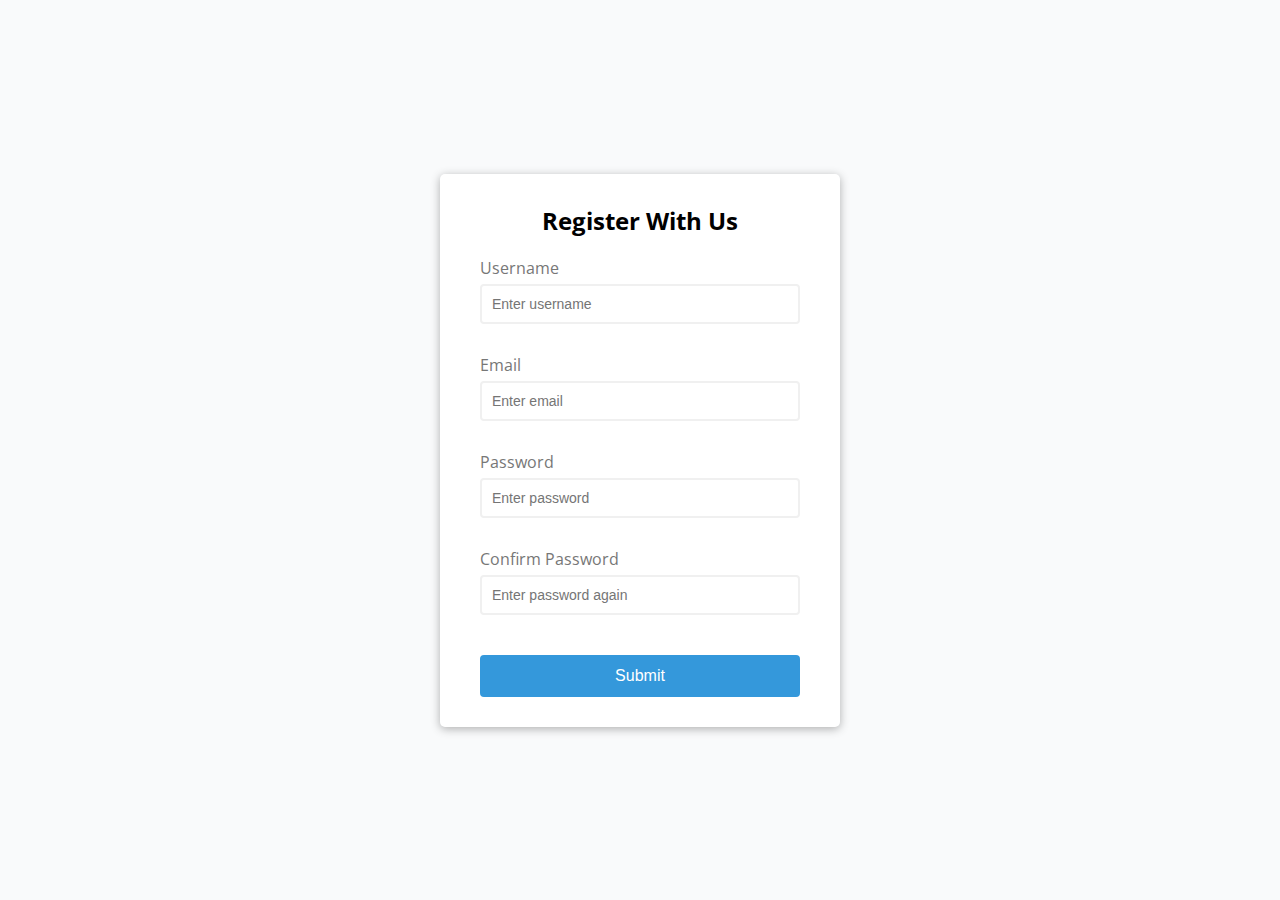
<file: formValidator/index.html>
<!DOCTYPE html>
<html lang="en">
  <head>
    <meta charset="UTF-8" />
    <meta name="viewport" content="width=device-width, initial-scale=1.0" />

    <link rel="stylesheet" href="style.css" />

    <title>Form Validator</title>
  </head>
  <body>
    <div class="container">
      <form id="form" class="form">
        <h2>Register With Us</h2>
        <div class="form-control">
          <label for="username">Username</label>
          <input type="text" id="username" placeholder="Enter username" />
          <small>Error message</small>
        </div>
        <div class="form-control">
          <label for="email">Email</label>
          <input type="text" id="email" placeholder="Enter email" />
          <small>Error message</small>
        </div>
        <div class="form-control">
          <label for="password">Password</label>
          <input type="password" id="password" placeholder="Enter password" />
          <small>Error message</small>
        </div>
        <div class="form-control">
          <label for="password2">Confirm Password</label>
          <input
            type="password"
            id="password2"
            placeholder="Enter password again"
          />
          <small>Error message</small>
        </div>
        <button type="submit">Submit</button>
      </form>
    </div>

    <script src="script.js"></script>
  </body>
</html>
</file>
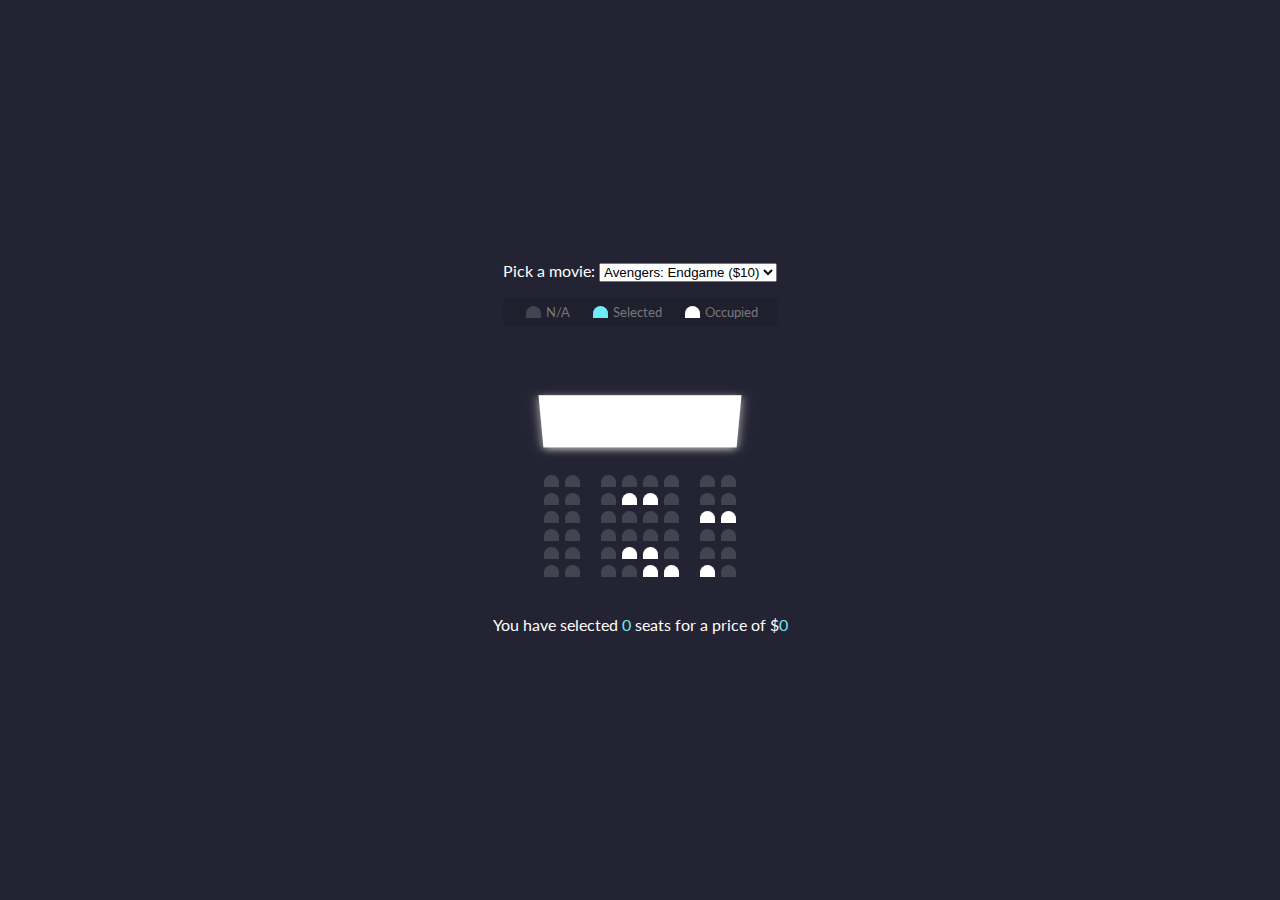
<file: movieSeatBooking/index.html>
<!DOCTYPE html>
<html lang="en">
  <head>
    <meta charset="UTF-8" />
    <meta name="viewport" content="width=device-width, initial-scale=1.0" />

    <link rel="stylesheet" href="style.css" />

    <title>Movie Seat Booking</title>
  </head>
  <body>
    <div class="movie-selector">
      <label>Pick a movie:</label>
      <select id="movie">
        <option value="10">Avengers: Endgame ($10)</option>
        <option value="12">Joker ($12)</option>
        <option value="8">Toy Story 4 ($8)</option>
        <option value="9">The Lion King ($9)</option>
      </select>
    </div>

    <ul class="showcase">
      <li>
        <div class="seat"></div>
        <small>N/A</small>
      </li>
      <li>
        <div class="seat selected"></div>
        <small>Selected</small>
      </li>
      <li>
        <div class="seat occupied"></div>
        <small>Occupied</small>
      </li>
    </ul>

    <div class="container">
      <div class="screen"></div>
      <div class="row">
        <div class="seat"></div>
        <div class="seat"></div>
        <div class="seat"></div>
        <div class="seat"></div>
        <div class="seat"></div>
        <div class="seat"></div>
        <div class="seat"></div>
        <div class="seat"></div>
      </div>
      <div class="row">
        <div class="seat"></div>
        <div class="seat"></div>
        <div class="seat"></div>
        <div class="seat occupied"></div>
        <div class="seat occupied"></div>
        <div class="seat"></div>
        <div class="seat"></div>
        <div class="seat"></div>
      </div>
      <div class="row">
        <div class="seat"></div>
        <div class="seat"></div>
        <div class="seat"></div>
        <div class="seat"></div>
        <div class="seat"></div>
        <div class="seat"></div>
        <div class="seat occupied"></div>
        <div class="seat occupied"></div>
      </div>
      <div class="row">
        <div class="seat"></div>
        <div class="seat"></div>
        <div class="seat"></div>
        <div class="seat"></div>
        <div class="seat"></div>
        <div class="seat"></div>
        <div class="seat"></div>
        <div class="seat"></div>
      </div>
      <div class="row">
        <div class="seat"></div>
        <div class="seat"></div>
        <div class="seat"></div>
        <div class="seat occupied"></div>
        <div class="seat occupied"></div>
        <div class="seat"></div>
        <div class="seat"></div>
        <div class="seat"></div>
      </div>
      <div class="row">
        <div class="seat"></div>
        <div class="seat"></div>
        <div class="seat"></div>
        <div class="seat"></div>
        <div class="seat occupied"></div>
        <div class="seat occupied"></div>
        <div class="seat occupied"></div>
        <div class="seat"></div>
      </div>
    </div>

    <p class="text">
      You have selected <span id="count">0</span> seats for a price of $<span
        id="total"
        >0</span
      >
    </p>

    <script type="text/javascript" src="script.js"></script>
  </body>
</html>
</file>
<file: formValidator/style.css>
@import url("https://fonts.googleapis.com/css2?family=Open+Sans:wght@500;600;700;800&display=swap");

* {
  box-sizing: border-box;
}

body {
  background-color: #f9fafb;
  font-family: "Open Sans", sans-serif;
  display: flex;
  align-items: center;
  justify-content: center;
  min-height: 100vh;
  margin: 0;
}

.container {
  background-color: #fff;
  border-radius: 5px;
  box-shadow: 0 2px 10px rgba(0, 0, 0, 0.3);
  width: 400px;
}

h2 {
  text-align: center;
  margin: 0 0 20px;
}

.form {
  padding: 30px 40px;
}

.form-control {
  margin-bottom: 10px;
  padding-bottom: 20px;
  position: relative;
}

.form-control label {
  color: #777;
  display: block;
  margin-bottom: 5px;
}

.form-control input {
  border: 2px solid #f0f0f0;
  border-radius: 4px;
  display: block;
  width: 100%;
  padding: 10px;
  font-size: 14px;
}

.form-control input:focus {
  outline: 0;
  border-color: #777;
}

.form-control.success input {
  border-color: #2ecc71;
}

.form-control.error input {
  border-color: #e74c3c;
}

.form-control small {
  color: #e74c3c;
  position: absolute;
  bottom: 0;
  left: 0;
  visibility: hidden;
}

.form-control.error small {
  visibility: visible;
}

.form button {
  cursor: pointer;
  background-color: #3498db;
  border: 2px solid #3498db;
  border-radius: 4px;
  color: #fff;
  display: block;
  font-size: 16px;
  padding: 10px;
  margin-top: 20px;
  width: 100%;
}
</file>
<file: movieSeatBooking/style.css>
@import url("https://fonts.googleapis.com/css2?family=Lato:wght@400;700;900&display=swap");

* {
  box-sizing: border-box;
}

body {
  background-color: #242333;
  color: #fff;
  display: flex;
  flex-direction: column;
  align-items: center;
  justify-content: center;
  height: 100vh;
  font-family: "Lato", sans-serif;
  margin: 0;
}

.movies-container {
  margin: 20px 0;
}

.movie-container select {
  background-color: #fff;
  border: 0;
  border-radius: 5px;
  font-size: 14px;
  margin-left: 10px;
  padding: 5px 15px 5px 15px;
  -moz-appearance: none;
  -webkit-appearance: none;
  appearance: none;
}

.container {
  perspective: 1000px;
  margin: 30px;
}

.seat {
  background-color: #444451;
  height: 12px;
  width: 15px;
  margin: 3px;
  border-top-left-radius: 10px;
  border-top-right-radius: 10px;
}

.seat.selected {
  background-color: #6feaf6;
}

.seat.occupied {
  background-color: #fff;
}

.seat:nth-of-type(2) {
  margin-right: 18px;
}

.seat:nth-last-of-type(2) {
  margin-left: 18px;
}

.seat:not(.occupied):hover {
  cursor: pointer;
  transform: scale(1.2);
}

.showcase seat:not(.occupied):hover {
  cursor: default;
  transform: scale(1);
}

.showcase {
  background: rgba(0, 0, 0, 0.1);
  padding: 5px 10px;
  border-radius: 5px;
  color: #777;
  list-style-type: none;
  display: flex;
  justify-content: space-between;
}

.showcase li {
  display: flex;
  align-items: center;
  justify-content: center;
  margin: 0 10px;
}

.showcase li small {
  margin-left: 2px;
}

.row {
  display: flex;
}

.screen {
  background-color: #fff;
  height: 70px;
  width: 100%;
  margin: 15px 0;
  transform: rotateX(-45deg);
  box-shadow: 0 3px 10px rgba(255, 255, 255, 0.7);
}

p.text {
  margin: 5px 0;
}

p.text span {
  color: #6feaf6;
  margin: 5px 0;
}
</file>
